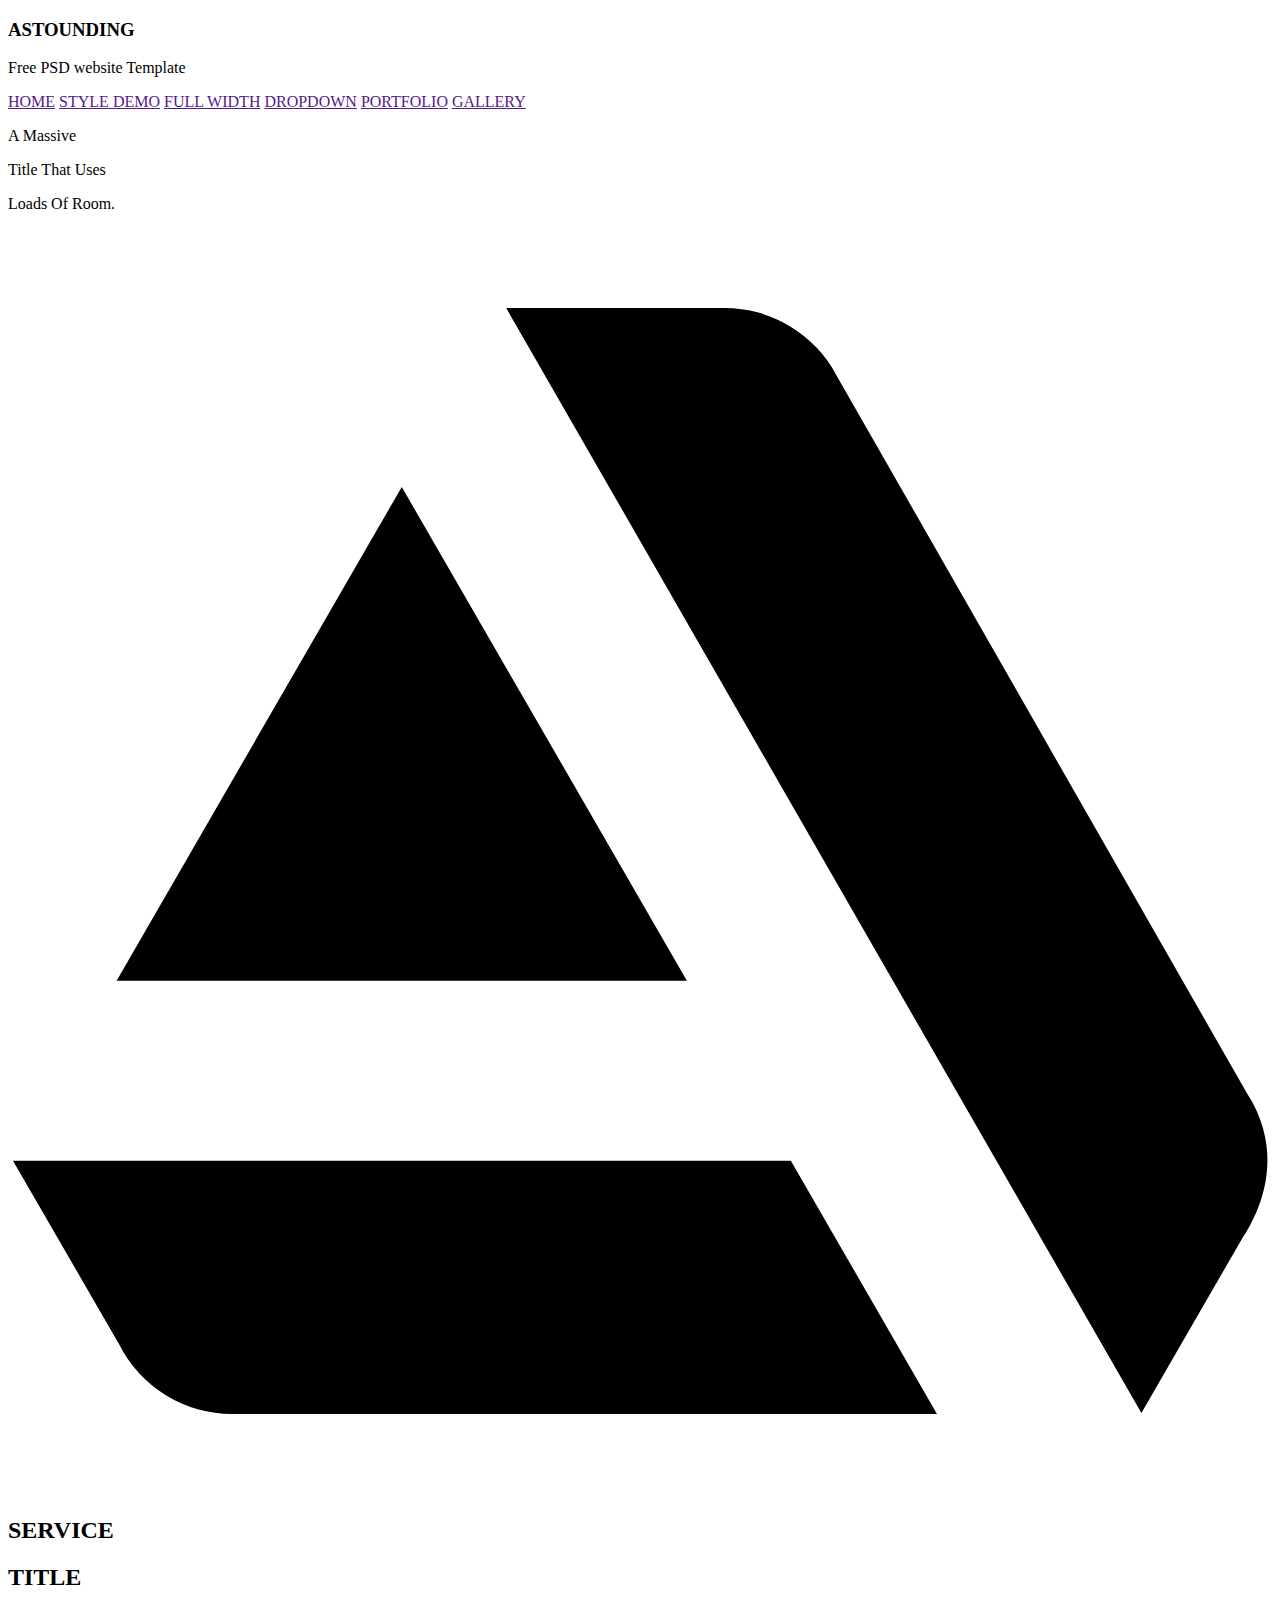
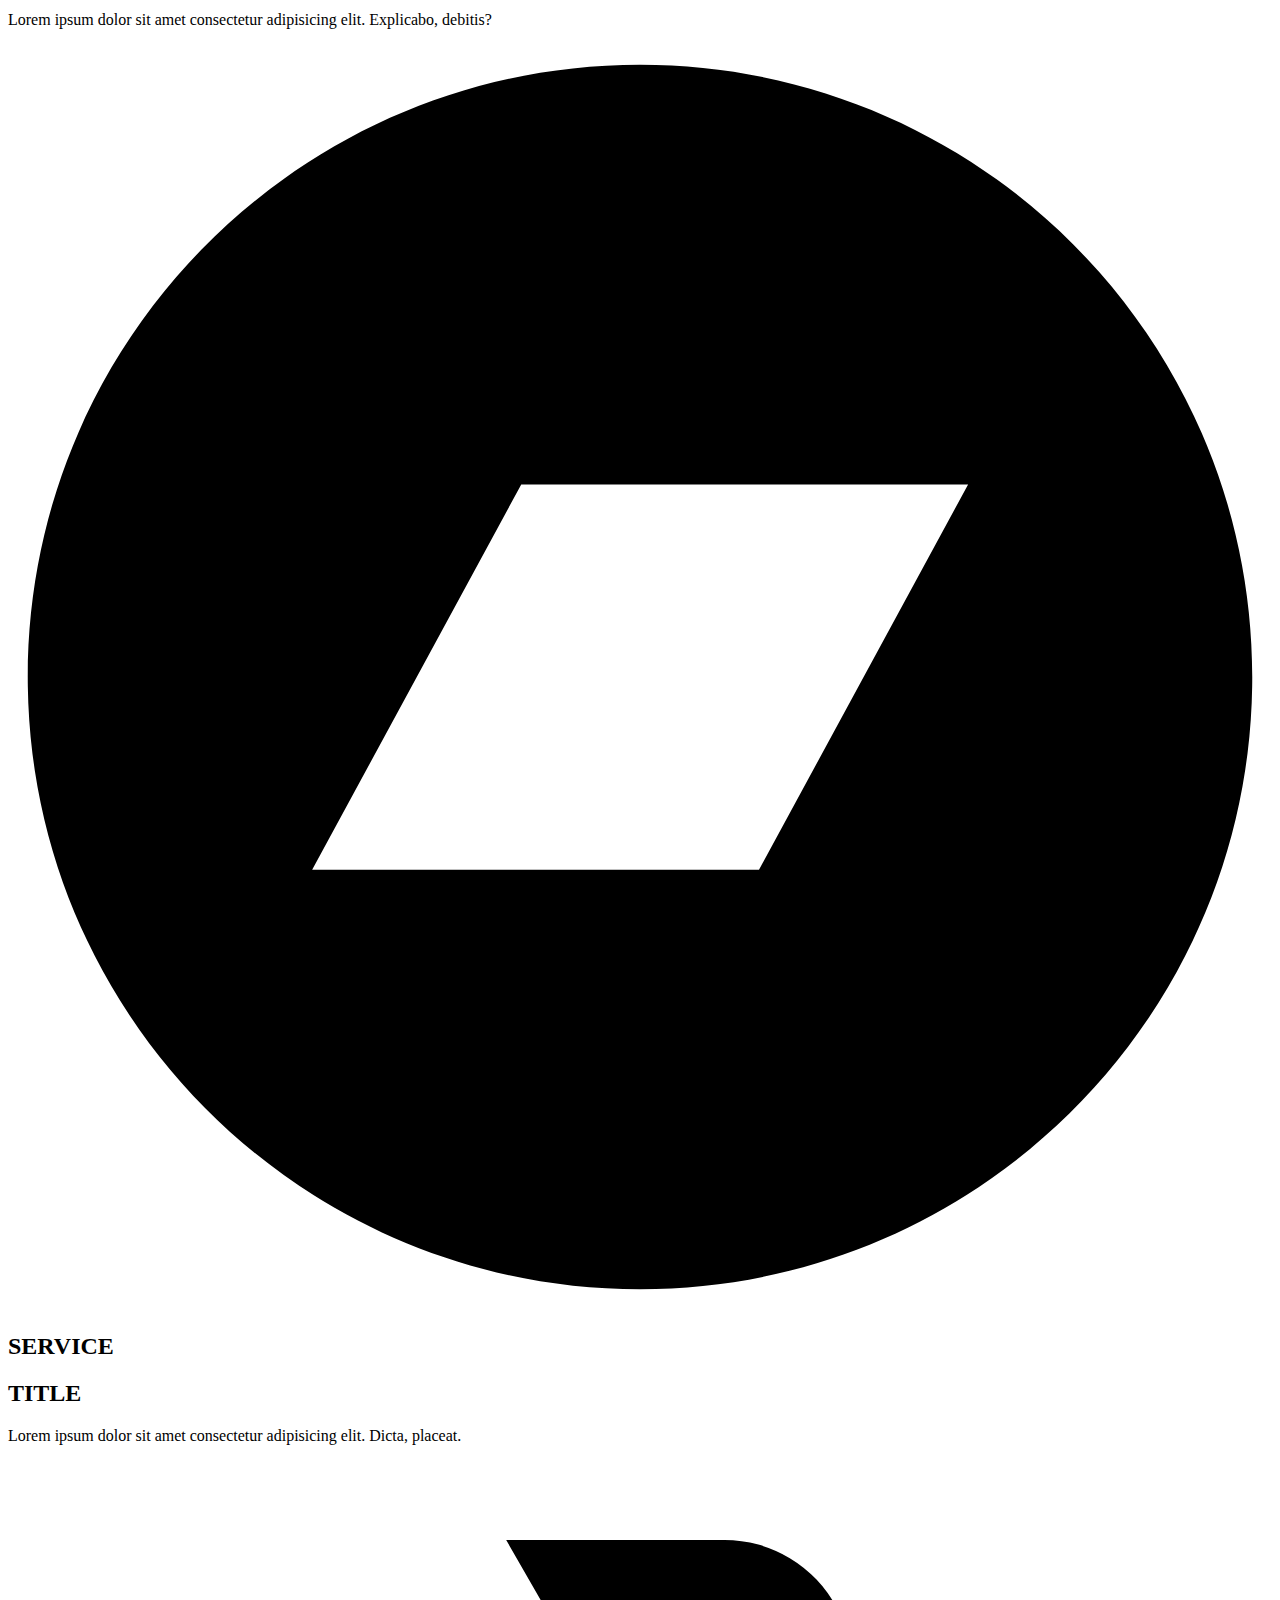
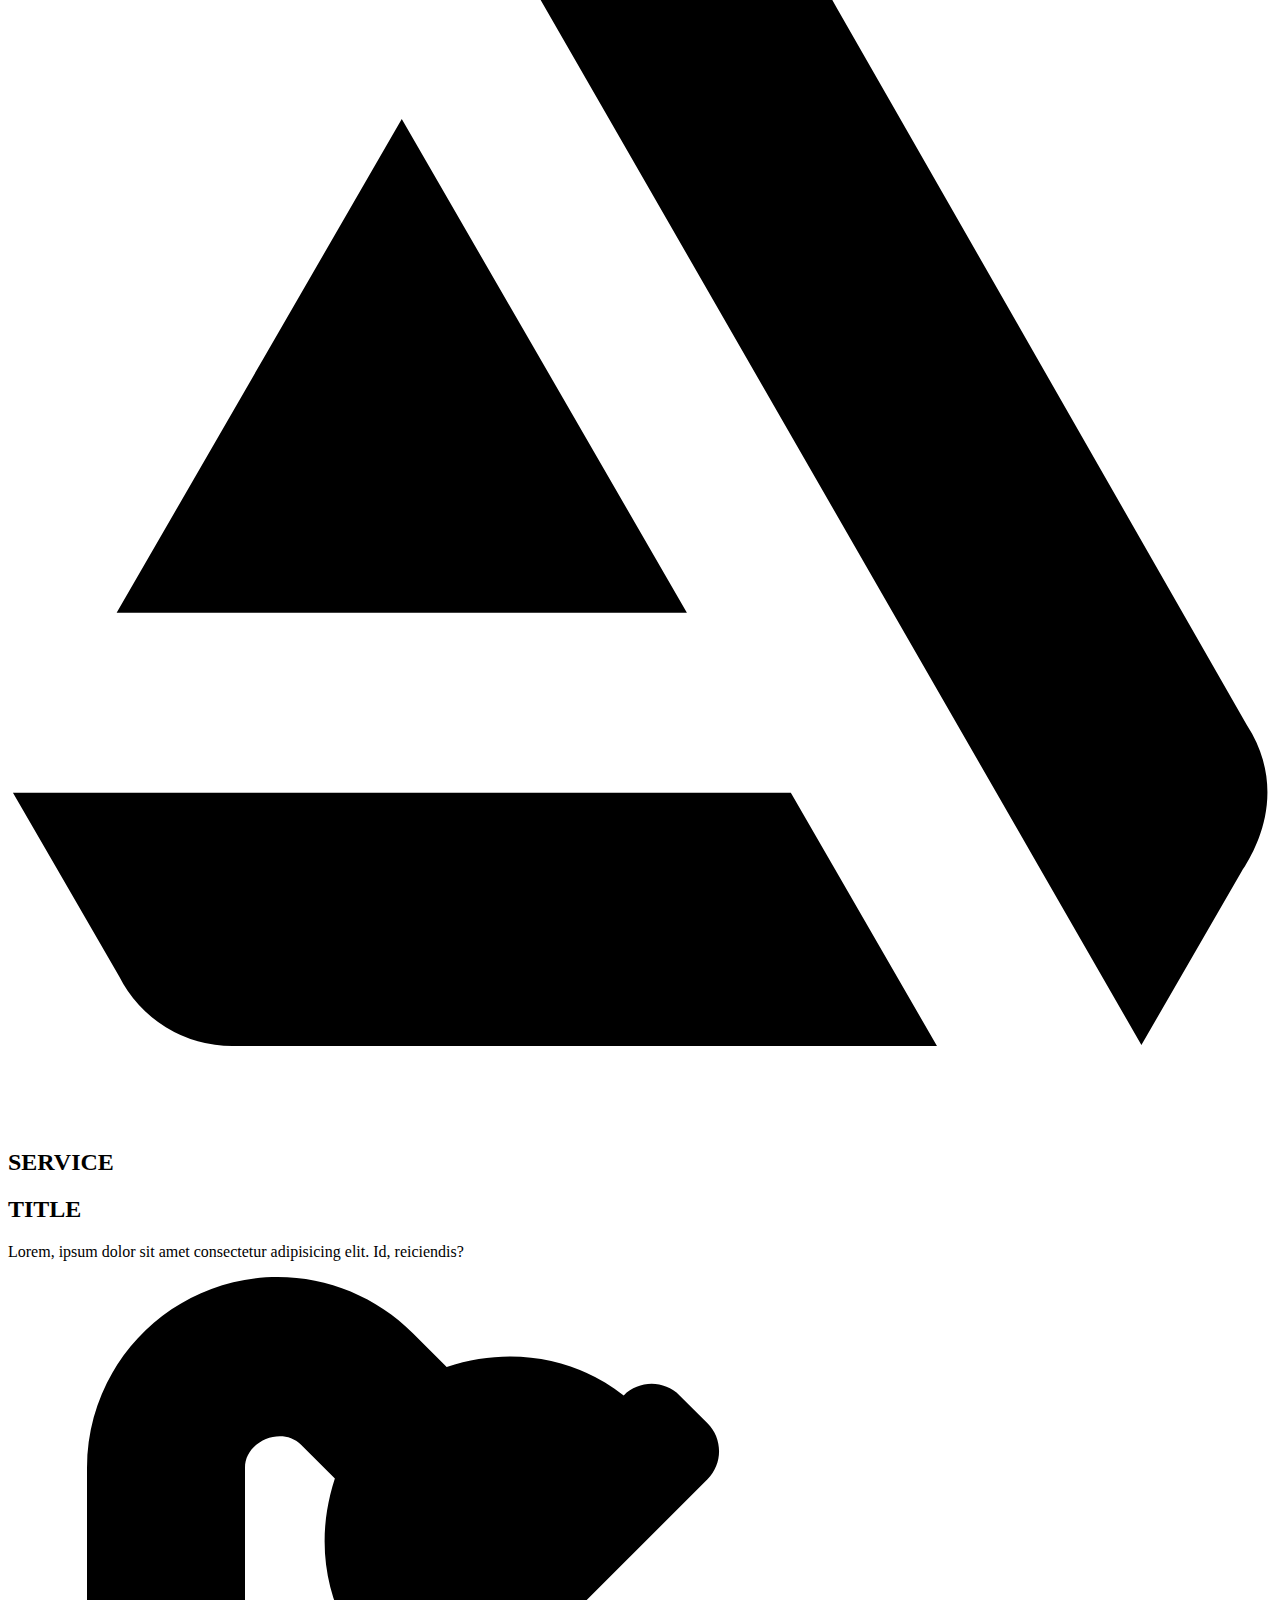
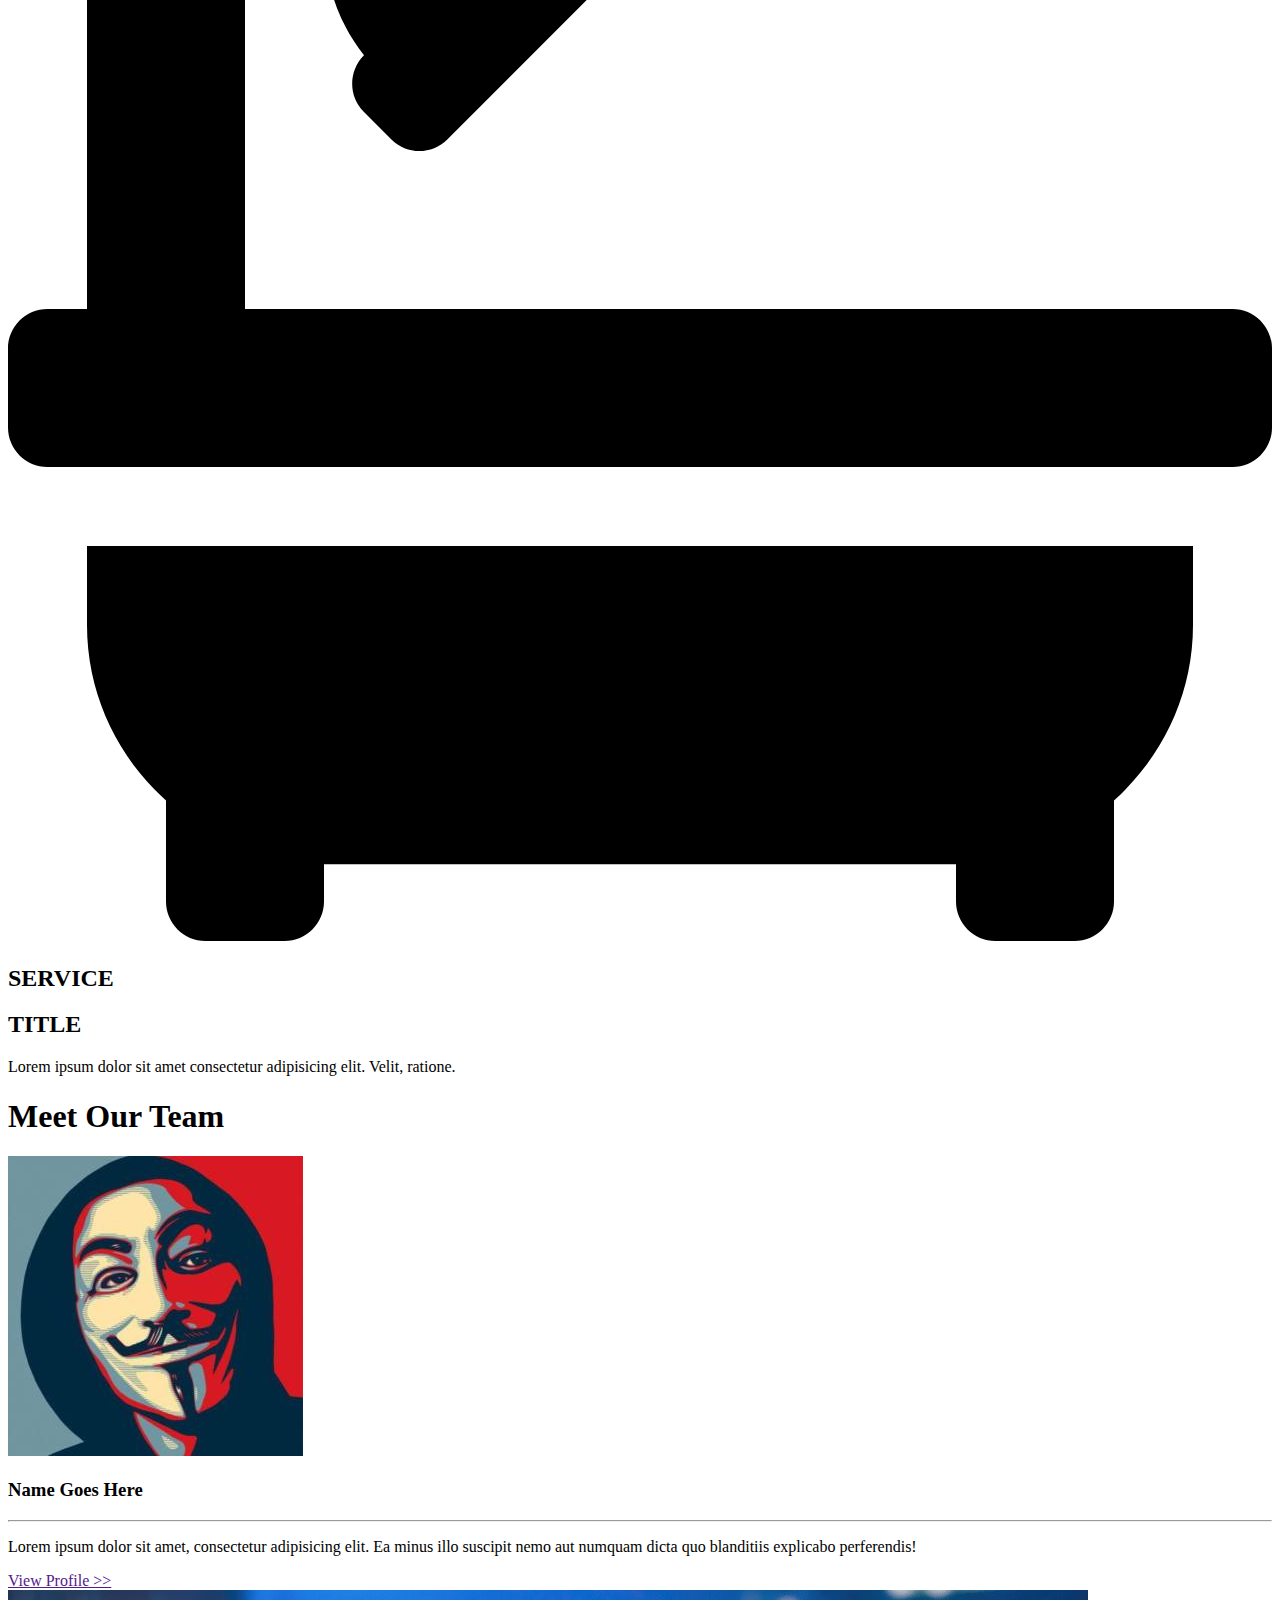
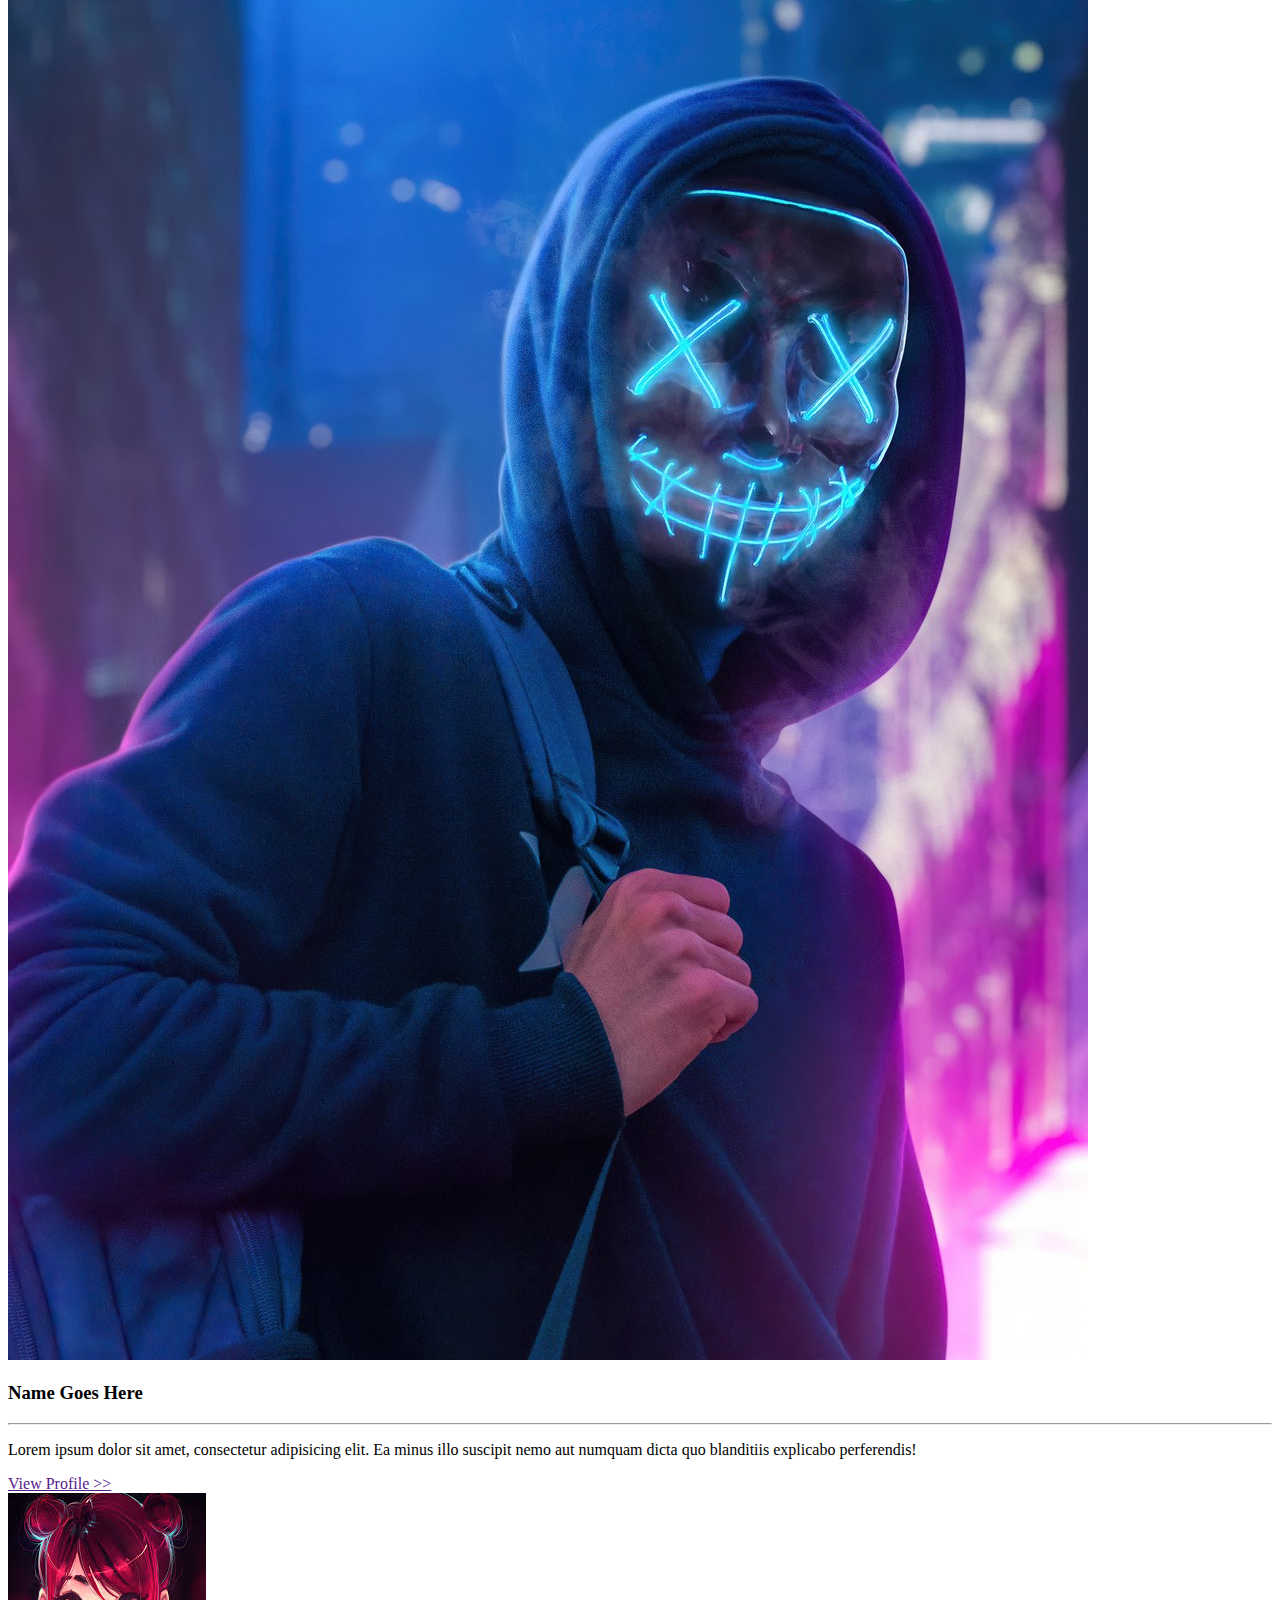
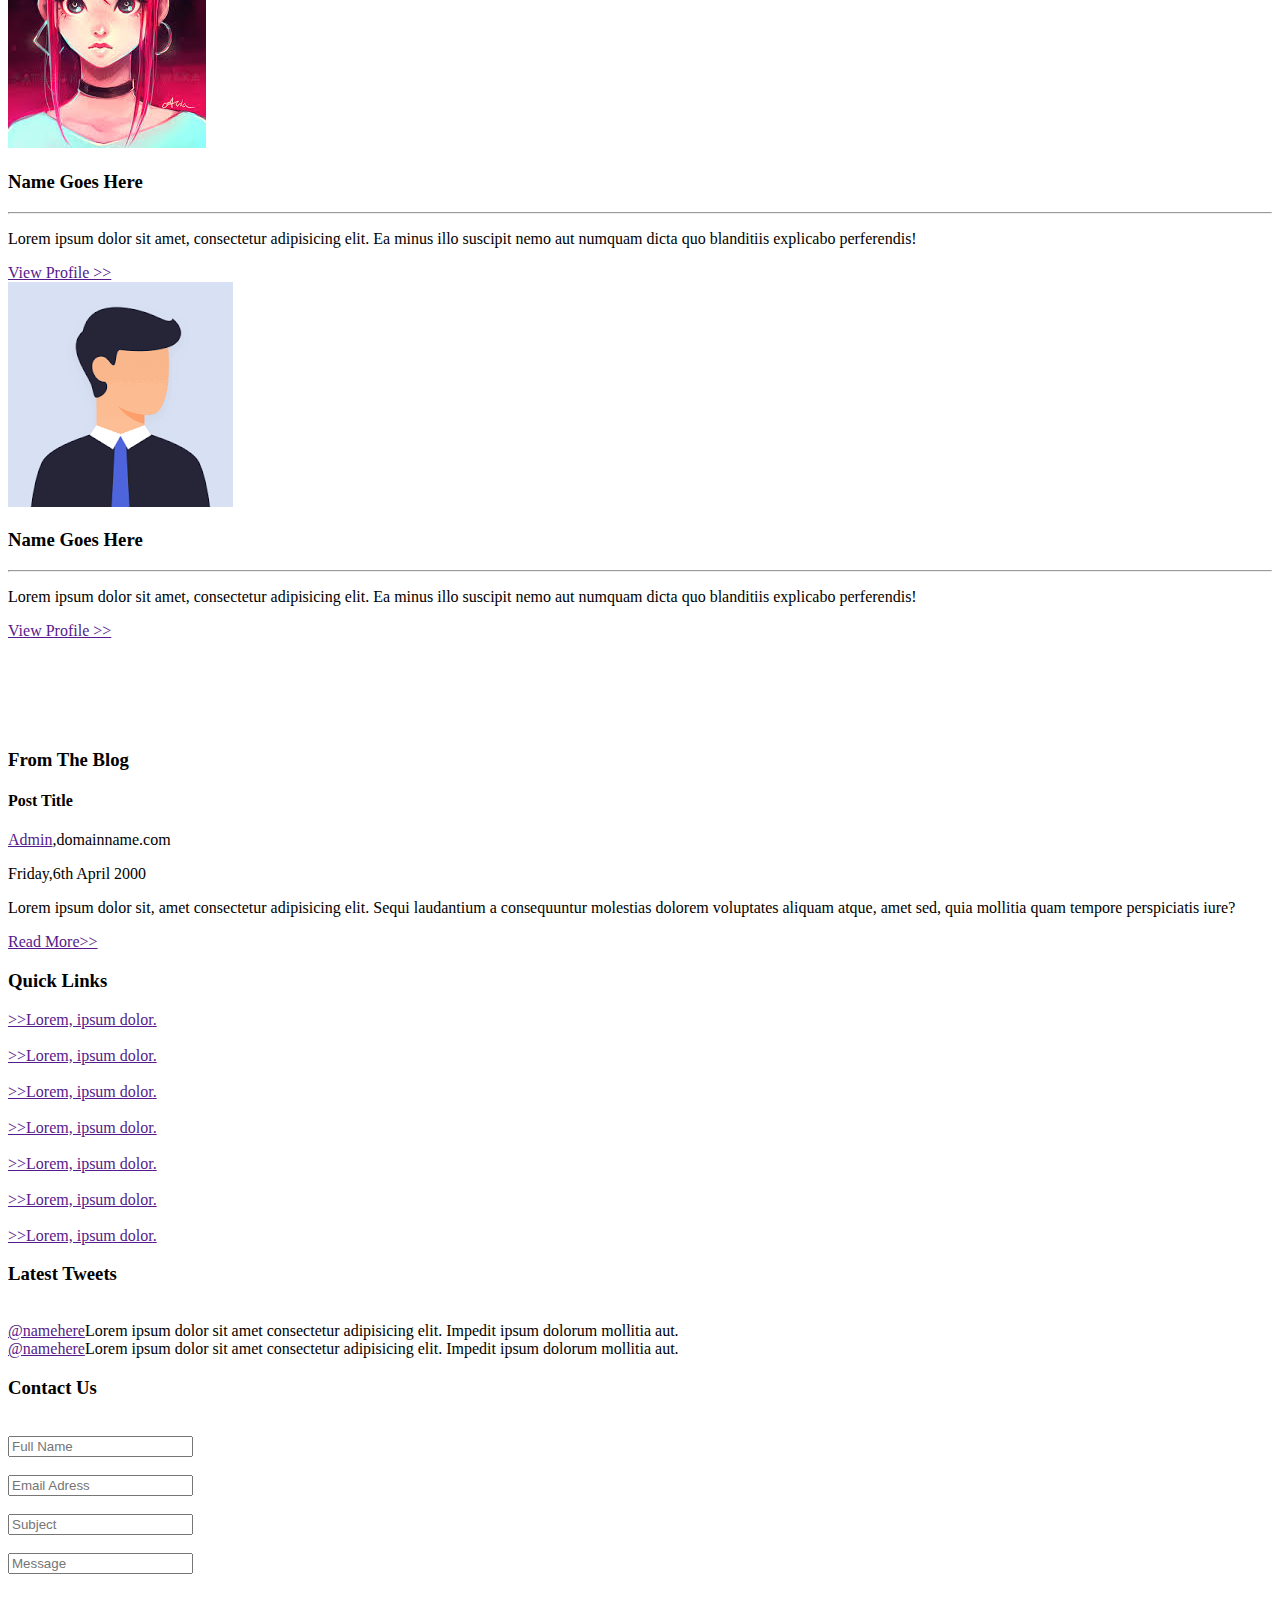
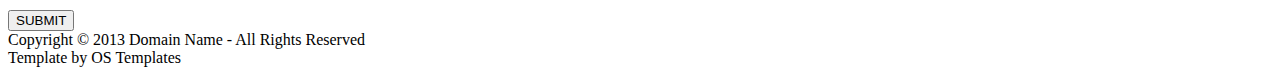
<file: index.html>
<!DOCTYPE html>
<html lang="en">
<head>
    <meta charset="UTF-8">
    <meta http-equiv="X-UA-Compatible" content="IE=edge">
    <meta name="viewport" content="width=device-width, initial-scale=1.0">
    <title>First Page</title>
    <link rel="stylesheet" href="./style.css">
</head>
<body>

    <div class="header">

      <div class="left">
         <h3>ASTOUNDING</h3>
         <p>Free PSD website Template</p>
       </div>

       <div class="menu">
        <a href="">HOME</a>
        <a href="">STYLE DEMO</a>
        <a href="">FULL WIDTH</a>
        <a href="">DROPDOWN</a>
        <a href="">PORTFOLIO</a>
        <a href="">GALLERY</a>
       </div>
    </div>

    <div class="main">
      <div class="text_top">
        <p>A Massive</p> 
        <p>Title That Uses</p> 
        <p>Loads Of Room.</p>
      </div>

      <div class="blocks">
          <div class="first_block">
             <div class="first_block__image">
              <img src="./assets/icons/artstation-brands.svg" alt="">
             </div>

             <div class="first_block__description"> <h2>SERVICE</h2> <h2>TITLE</h2>
               <p>Lorem ipsum dolor sit amet consectetur adipisicing elit. Explicabo, debitis?</p>
             </div>
          </div>

          <div class="second_block">
              <div class="second_block__image">
                <img src="./assets/icons/bandcamp-brands.svg" alt="">
              </div>

              <div class="second_block__description">
                <h2>SERVICE</h2>
                <h2>TITLE</h2>
                <p>Lorem ipsum dolor sit amet consectetur adipisicing elit. Dicta, placeat.</p>
              </div>
          </div>

          <div class="third_block">
              <div class="third_block__image">
                <img src="./assets/icons/artstation-brands.svg" alt="">
                <div class="third_block__descrition">
                  <h2>SERVICE</h2>
                  <h2>TITLE</h2>
                  <p>Lorem, ipsum dolor sit amet consectetur adipisicing elit. Id, reiciendis?</p>
                </div>
              </div>
          </div>

          <div class="fourth_block">
              <div class="fourth_block__image">
                <img src="./assets/icons/bath-solid.svg" alt="">
              </div>
              <div class="fourth_block__description">
                <h2>SERVICE</h2>
                <h2>TITLE</h2>
                <p>Lorem ipsum dolor sit amet consectetur adipisicing elit. Velit, ratione.</p>
              </div>
          </div>
      </div>

      <div class="text_bottom">
        <h1>Meet Our Team</h1>
      </div>

      <div class="picture_wrap">
         <div class="first_picture">
          <div class="first_picture_image">
            <img src="./assets/icons/profiles/profile1.jpg" alt="">
          </div>
          <div class="first_picture__description">
            <h3>Name Goes Here</h3>
            <hr>
            <p>Lorem ipsum dolor sit amet, consectetur adipisicing elit. Ea minus illo suscipit nemo aut numquam dicta quo blanditiis explicabo perferendis!</p>
             <div class="right_link">
               <a href="">View Profile >> </a>
             </div>
          </div>
         </div>

          <div class="second_picture">
            <div class="second_picture__image">
              <img src="./assets//icons/profiles/profile2.jpg" alt="">
            </div>
            <div class="second_picture__description">
              <h3>Name Goes Here</h3>
            <hr>
            <p>Lorem ipsum dolor sit amet, consectetur adipisicing elit. Ea minus illo suscipit nemo aut numquam dicta quo blanditiis explicabo perferendis!</p>
             <div class="right_link">
              <a href="">View Profile >></a>
             </div>
            </div>
          </div>

          <div class="third_picture">
            <div class="third_picture__image">
              <img src="./assets/icons/profiles/profile3.jpeg" alt="">
            </div>
            <div class="second_picture__description">
              <h3>Name Goes Here</h3>
            <hr>
            <p>Lorem ipsum dolor sit amet, consectetur adipisicing elit. Ea minus illo suscipit nemo aut numquam dicta quo blanditiis explicabo perferendis!</p>
               <div class="right_link">
                <a href="">View Profile >></a>
              </div>
            </div>
          </div>

          <div class="fourth_picture">
            <div class="fourth_picture__image">
              <img src="./assets/icons/profiles/images.png" alt="">
            </div>
            <div class="fourth_picture__description">
              <h3>Name Goes Here</h3>
            <hr>
            <p>Lorem ipsum dolor sit amet, consectetur adipisicing elit. Ea minus illo suscipit nemo aut numquam dicta quo blanditiis explicabo perferendis!</p>
              <div class="right_link">
               <a href="">View Profile >></a>
              </div>
            </div>
          </div>
      </div>

    </div>
    <br>
    <br>
    <br>

    <div class="footer">
      <br>
      <br>  
      
      <div class="first_left">
        <h3>From The Blog</h3>
        <h4>Post Title</h4>
        <a href="">Admin</a><a id="silver_link">,domainname.com</a> 
        <p class="data">Friday,6th April 2000</p>
        <p>Lorem ipsum dolor sit, amet consectetur adipisicing elit. Sequi laudantium a consequuntur molestias dolorem voluptates aliquam atque, amet sed, quia mollitia quam tempore perspiciatis iure?</p>
        <a href="">Read More>></a>
      </div>

      <div class="second_left">
        <h3>Quick Links</h3>
        <div class="quick_links"><a href="">>>Lorem, ipsum dolor.</a></div>
        <br>
        <div class="quick_links"><a href="">>>Lorem, ipsum dolor.</a></div>
        <br>
        <div class="quick_links"><a href="">>>Lorem, ipsum dolor.</a></div>
        <br>
        <div class="quick_links"><a href="">>>Lorem, ipsum dolor.</a></div>
        <br>
        <div class="quick_links"><a href="">>>Lorem, ipsum dolor.</a></div>
        <br>
        <div class="quick_links"><a href="">>>Lorem, ipsum dolor.</a></div>
        <br>
        <div class="quick_links"><a href="">>>Lorem, ipsum dolor.</a></div>
      </div>

      <div class="third_left">
        <h3>Latest Tweets</h3>
        <br>
        <a href="">@namehere</a><span>Lorem ipsum dolor sit amet consectetur adipisicing elit. Impedit ipsum dolorum mollitia aut.</span>
        <br>
        <a href="">@namehere</a><span>Lorem ipsum dolor sit amet consectetur adipisicing elit. Impedit ipsum dolorum mollitia aut.</span>
      </div>

      <div class="fourth_left">
        <h3>Contact Us</h3>
        <br>
        <form>
          <label>
            <input type="text" placeholder="Full Name">
            <br>
            <br>
            <input type="email" placeholder="Email Adress">
            <br>
            <br>
            <input type="text" placeholder="Subject">
            <br>
            <br>
            <input id="message" type="text" placeholder="Message">
            <br>
            <br>
            <br>
            <input type="button" name="" id="submit" value="SUBMIT">
          </label>
        </form>


      </div>



    </div>
    
    <div class="footer_down">
      <div class="left_footer__text">
        <span>Copyright © 2013 Domain Name - All Rights Reserved</span>
      </div>

      <div class="right_footer_text">
        <span>Template by OS Templates</span>
      </div>

    </div>

</body>
</html>
</file>
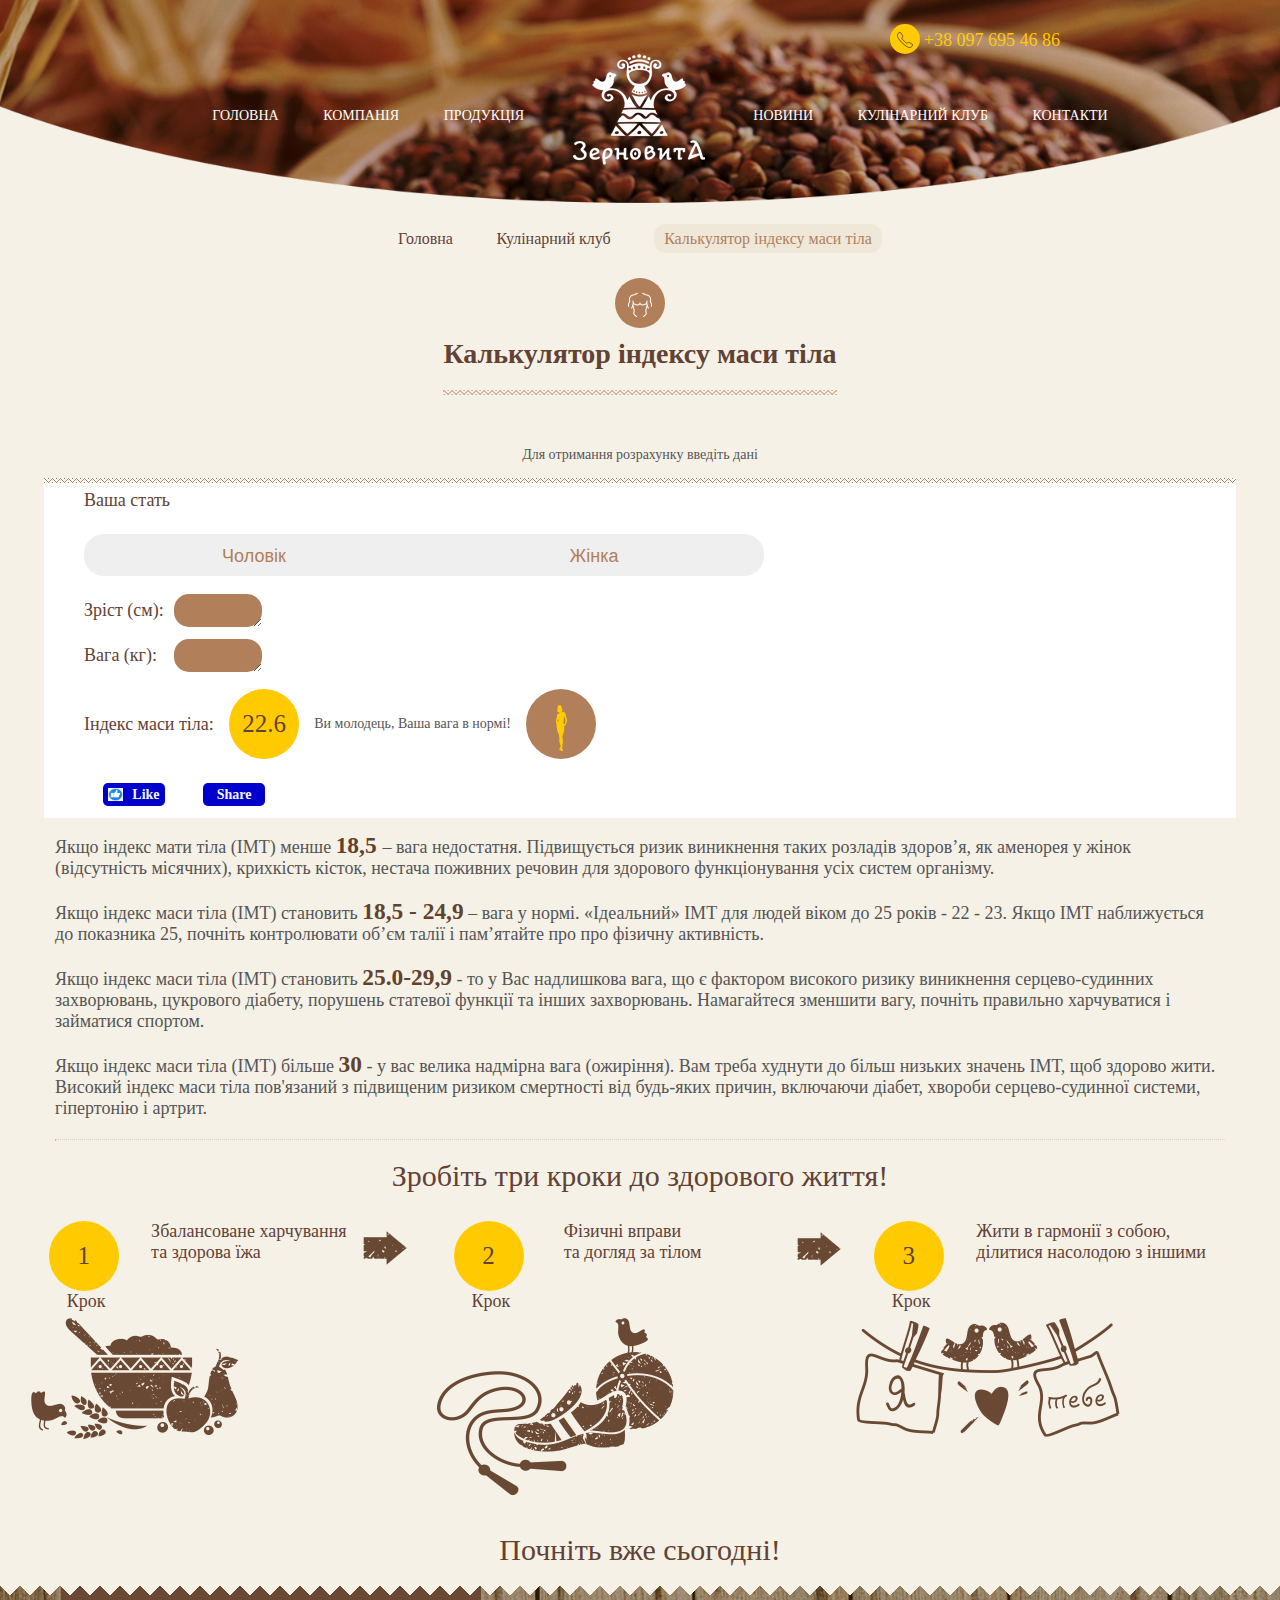
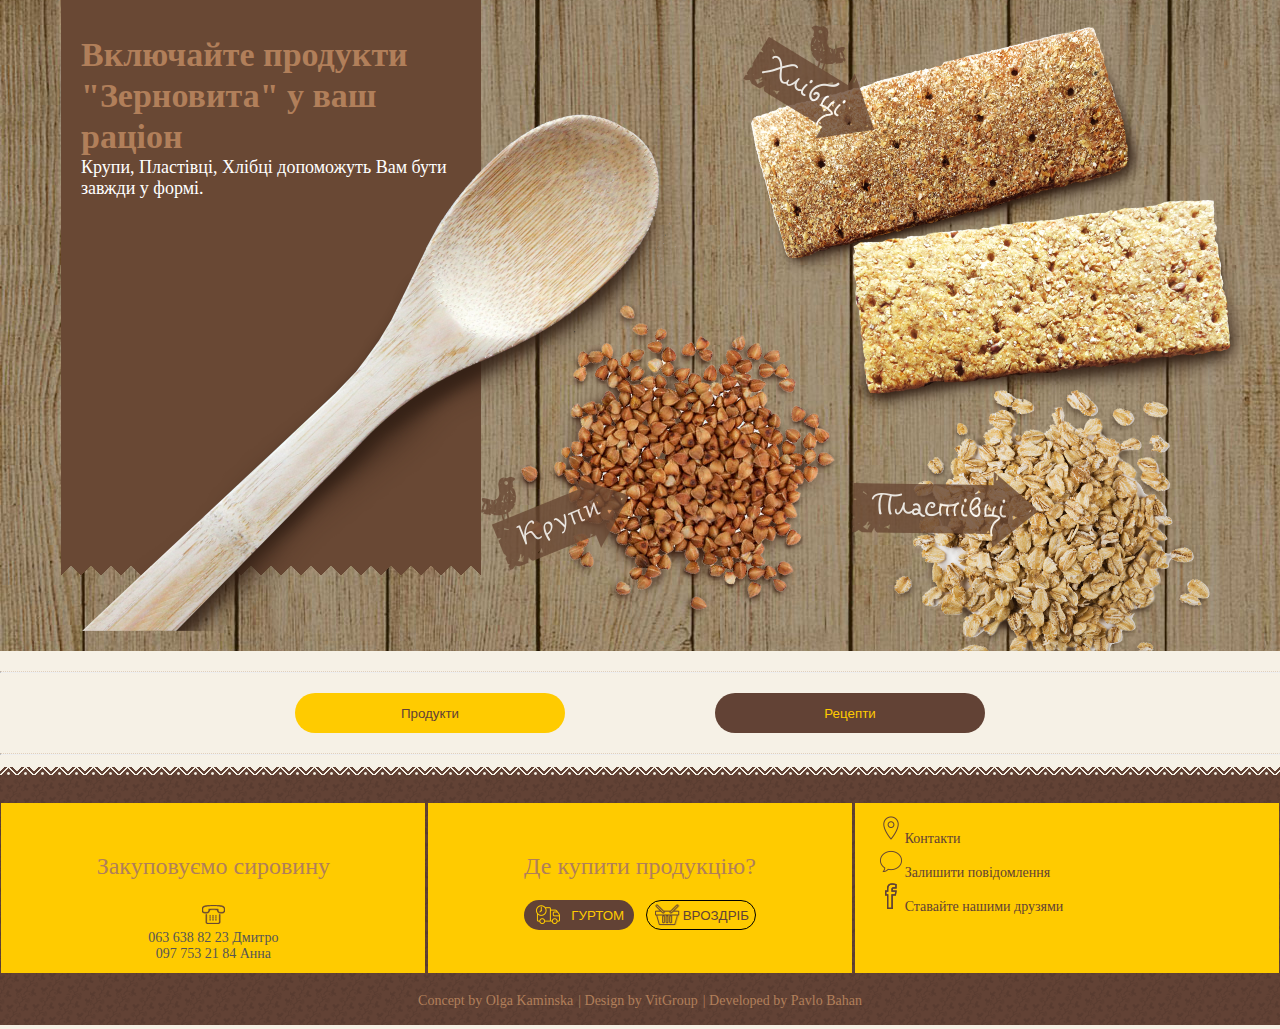
<file: masa tila/index.html>
<!DOCTYPE html>
<html lang="en">
<head>
    <meta charset="UTF-8">
    <meta http-equiv="X-UA-Compatible" content="IE=edge">
    <meta name="viewport" content="width=device-width, initial-scale=1.0">
    <title>калькулятор індексу</title>
    <link rel="stylesheet" href="./style.css">
</head>
<body>
    <header>
        <div class="background_image">
            <div class="page_header_border"></div>
            <div class="phone_number_icon"></div>
            <span class="phone_number">+38 097 695 46 86</span>
            <nav class="menu_wrap">
                <ul>
                    <li><a class="hover_style" href="" #="">Головна</a></li>
                    <li><a class="hover_style" href="" #="">Компанія</a></li>
                    <li><a class="hover_style" href="" #="">Продукція</a></li>
                    <li><a class="menu_image" href="" #=""><img src="./assets/zernovyta-logo.png" alt=""></a></li>
                    <li><a class="hover_style" href="" #="">Новини</a></li>
                    <li><a class="hover_style" href="" #="">Кулінарний клуб</a></li>
                    <li><a class="hover_style" href="" #="">Контакти</a></li>
                </ul>
            </nav>
        </div>
        
        <div class="container">
            <div class="header_links">
                <a class="header_links_style header_links_style_brown" href="">Головна</a>
                <a class="header_links_style header_links_style_brown" href="">Кулінарний клуб</a>
                <a class="header_links_style light_brown" href="">Калькулятор індексу маси тіла</a>
            </div>
    </header>
            
        <main>


                    <div class="center_title">
                        <div class="center_picture"></div>

                        <div class="center_title_text">
                            <h1 class="text_title">
                                Калькулятор індексу маси тіла
                            </h1>
                            <p class="text_description">
                                Для отримання розрахунку введіть дані
                            </p>
                        </div>
                        
                    </div>  
                
                <div class="calculator_form">

                    <label class="information_text_style">Ваша стать</label>

                    <div class="button_wrap">
                        <button class="male button_style">Чоловік</button>
                        <button class="female button_style">Жінка</button>
                    </div>
                    
                    <div>
                        <label class="information_text_style">
                            Зріст (см): 
                            <textarea class="number_style" name="height" id="" cols="3" rows="1" ></textarea>
                        </label>
                    </div>

                    <label class="information_text_style">
                        Вага (кг):
                        <textarea class="number_style weight_margin" name="w  eight" id="" cols="3" rows="1" ></textarea>
                    </label>
                    
                    <div class="text_bottom_content">
                        <span class="index_weight">
                            Індекс маси тіла:
                        </span>
                        
                        <div class="circle">
                            22.6
                        </div>

                        <span class="your_form">
                            Ви молодець, Ваша вага в нормі!
                        </span>
                        
                        <span class="ico_figure" ></span>
                    </div>    
                    
                    <div class="main_links_content">
                        <a class="facebook main_link_style" href=""><div class="facebook_logo"><img src="./assets/like-icon.png" alt=""></div><div>Like</div></a>
                        <a class="Share main_link_style" href="">Share</a>
                    </div>

                </div>

                    <br>

                <div class="main_description">
                    
                    <p>
                        Якщо індекс мати тіла (ІМТ) менше 
                        <span class="large_text">
                            18,5
                        </span>
                        – вага недостатня. Підвищується ризик виникнення таких розладів здоров’я, як аменорея у жінок (відсутність місячних), крихкість кісток, нестача поживних речовин для здорового функціонування усіх систем організму.
                    </p>

                    <br>

                    <p>
                        Якщо індекс маси тіла (ІМТ) становить <span class="large_text">18,5 - 24,9</span> – вага у нормі. «Ідеальний» ІМТ для людей віком до 25 років -  22 - 23. Якщо ІМТ наближується до показника  25, почніть контролювати об’єм талії і пам’ятайте про про фізичну активність.
                    </p>

                    <br>

                    <p>
                        Якщо індекс маси тіла (ІМТ) становить <span class="large_text">25.0-29,9</span> - то у Вас надлишкова вага, що є фактором високого ризику виникнення серцево-судинних захворювань, цукрового діабету, порушень статевої функції та інших захворювань. Намагайтеся зменшити вагу, почніть правильно харчуватися і займатися спортом.
                    </p>

                    <br>

                    <p>
                        Якщо індекс маси тіла (ІМТ)  більше <span class="large_text">30</span> - у вас  велика надмірна вага (ожиріння). Вам треба худнути до більш низьких значень ІМТ, щоб здорово жити. Високий індекс маси тіла пов'язаний з підвищеним ризиком смертності від будь-яких причин, включаючи діабет, хвороби серцево-судинної системи, гіпертонію і артрит.
                    </p>

                    <hr>

                </div>
                
                <h1 class="text_title_section">Зробіть три кроки до здорового життя!</h1>
                
                <section class="wrap_steps">
                        <div class="first_step">
                            <div class="circle">1</div>
                                <span class="step_word">Крок</span>
                            </div>
                            <div>
                                <p class="information_text_style">Збалансоване харчування<br>
                                та здорова їжа</p>
                                <img class="img_picture_step" src="./assets/step-1.png" alt="">
                                <img class="right_arrow" src="./assets/arrow-right.png" alt="">
                            </div>
                        </div>

                        <div class="second_step">
                            <div class="circle">2</div>
                                <span class="step_word">Крок</span>
                            </div>
                            <div>
                                <p class="information_text_style">Фізичні вправи<br>
                                та догляд за тілом</p>
                                <img class="img_picture_step" src="./assets/step-2.png" alt="">
                                <img class="right_arrow2" src="./assets/arrow-right.png" alt="">
                            </div>
                        </div>

                        <div class="third_step">
                            <div class="circle">3</div>
                                <span class="step_word ">Крок</span>
                            </div>
                            <div>
                                <p class="information_text_style">Жити в гармонії з собою,<br>
                                ділитися насолодою з іншими</p>
                                <img class="img_picture_step" src="./assets/step-3.png" alt="">
                            </div>
                        </div>
                </section>

                <h1 class="text_title_section">Почніть вже сьогодні!</h1>

                <div class="ration">
                    <div class="border"></div>

                    <div class="container">
                        <div class="ribbon">
                            <h2 class="ribbon_h2">Включайте продукти "Зерновита" у ваш раціон</h2>
                            <p class="ribbon_p">Крупи, Пластівці, Хлібці допоможуть Вам бути завжди у формі.</p>

                            <div class="spoon">
                                <img src="./assets/spoon.png" alt="">
                            </div>
                        </div>
                    </div>
                    
                    <div class="bread">
                        <img class="img_bread" src="./assets/product-bread.png" alt="">
                        <div class="bread_sticker">
                            <a href=""> <img class="img_title_bread" src="./assets/title-bread.png" alt=""></a>
                        </div>
                    </div>

                    <div class="buckwheat">
                        <img class="img_buckwheat" src="./assets/product-buckwheat.png" alt="">
                        <div class="buckwheat_sticker">
                            <a href=""><img class="img_title_buckwheat" src="./assets/title-buckwheat.png" alt=""></a>
                        </div>
                    </div>
                    
                    <div class="flakes">
                        <img class="img_flakes" src="./assets/product-flakes.png" alt="">
                        <div class="flakes_sticker">
                            <a href=""> <img class="img_title_flakes" src="./assets/title-flakes.png" alt=""> </a>
                        </div>
                    </div>
                </div>
                
                <hr>

                <div class="button_wrap_down">
                   <a href=""> <button class="product">Продукти</button></a>
                    <a href=""><button class="recept">Рецепти</button></a>
                </div>

                <hr>

         </main>
                
         <footer class="footer">
            <div class="footer_border"></div>
            <div class="column_wrap">
                <div class="footer_first_column yellow_column">
                    <h3 class="text_style ">Закуповуємо сировину</h3>
                    <div class="ico_phone"></div>
                    <p class="text_center">063 638 82 23 Дмитро</p>
                    <p class="text_center">097 753 21 84 Анна</p>
                </div>

                <div class="footer_second_column yellow_column">
                    <h3 class="text_style ">Де купити продукцію?</h3>
                    <div class="button_wrap">   
                        <a href=""><button class="recept footer_button "> <div class="ico_car"></div><span>ГУРТОМ</span></button></a>
                        <a href=""><button class="product footer_button border_button"><div class="ico_basket"></div><span>ВРОЗДРІБ</span></button></a>
                    </div>
                </div>

                <div class="footer_third_column yellow_column">
                    <p>
                        <a href=""><span class="ico_map"></span>Контакти</a>
                    </p>
                    
                    <p>
                        <a href=""><span class="ico_message"></span>Залишити повідомлення</a>
                    </p>

                    <p>
                        <a href=""><span class="ico_friends"></span>Ставайте нашими друзями</a>
                    </p>
                </div>
    
            </div>
            
            <p class="footer_links_wrap text_center">
                <a class="text_element" href="">Concept by Olga Kaminska</a>
                <a class="text_element" href="">Design by VitGroup</a>
                <a href="">Developed by Pavlo Bahan</a>
            </p>

         </footer>
                

        
            
    
</body>
</html>
</file>
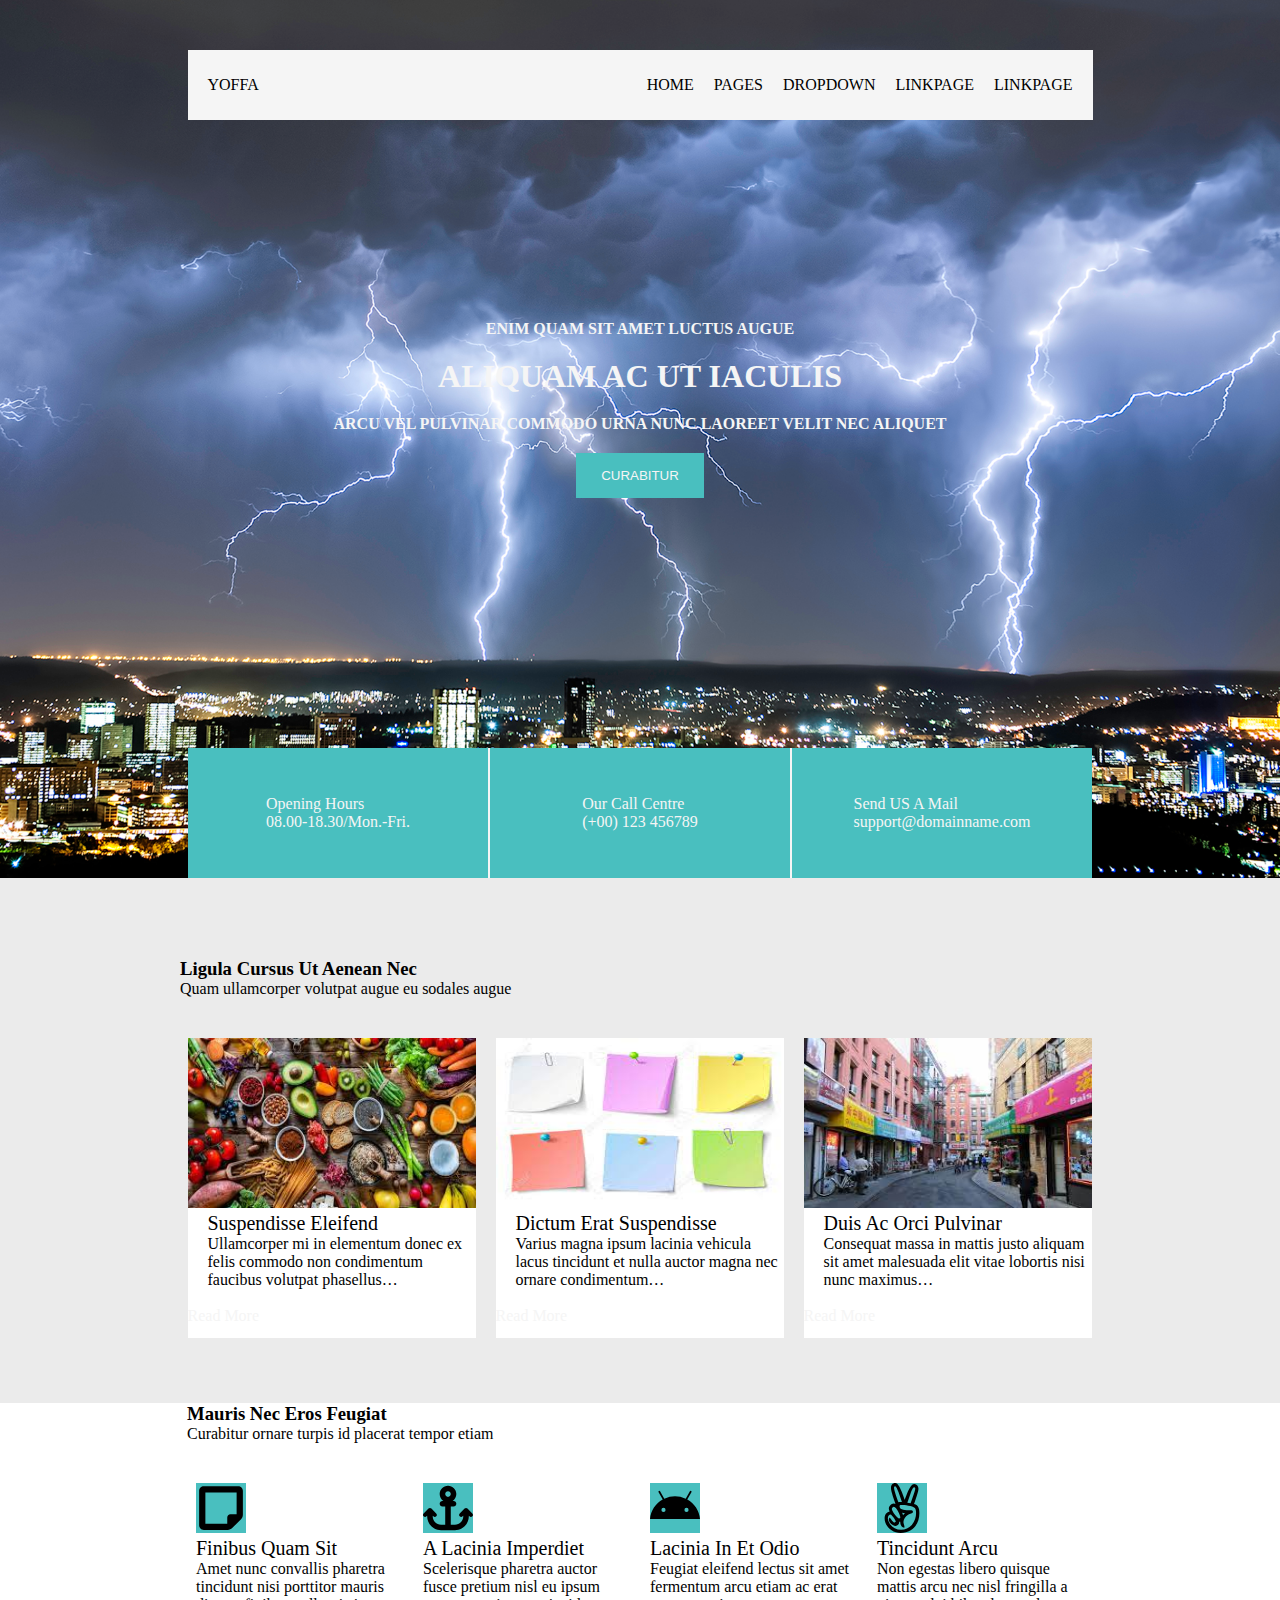
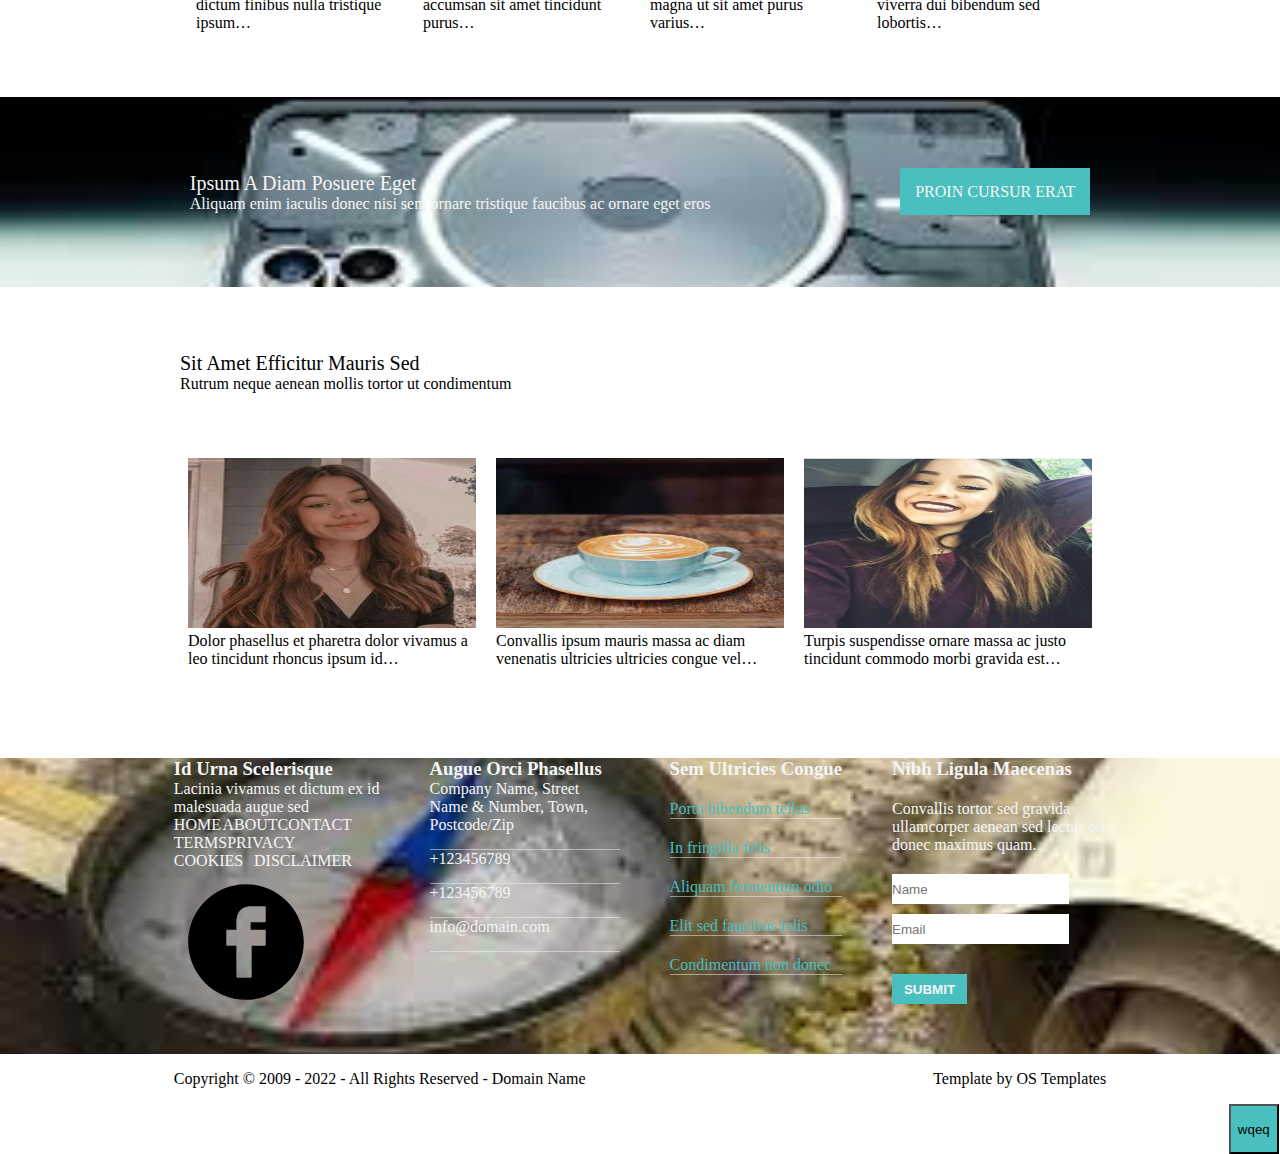
<file: Yoffa/index.html>
<!DOCTYPE html>
<html lang="en">
<head>
    <meta charset="UTF-8">
    <meta http-equiv="X-UA-Compatible" content="IE=edge">
    <meta name="viewport" content="width=device-width, initial-scale=1.0">
    <title>Yoffa</title>
    <link rel="stylesheet" href="./style.css">
</head>
<body>

    <header>
        <div class="header__picture">
            
            <div class="menu__header_top">
                
                <div class="header_link_right links_header__style"><a href="">YOFFA</a></div>
                <div class="links__header">
                    <nav class="nav">
                        <div class="menu__header links_header__style"><a href="">HOME</a></div>
                        <div class="menu__header links_header__style"><a href="">PAGES</a></div>
                        <div class="menu__header links_header__style"><a href="">DROPDOWN</a></div>
                        <div class="menu__header links_header__style"><a href="">LINKPAGE</a></div>
                        <div class="menu__header links_header__style"><a href="">LINKPAGE</a></div>
                    </nav>
                </div>
            </div>

            <div class="header_main">
                <div class="header_text">
                    <div class="margin_header_text"><h4>ENIM QUAM SIT AMET LUCTUS AUGUE</h4></div>
                    <div class="margin_header_text"><h1>ALIQUAM AC UT IACULIS</h1></div>
                    <div class="margin_header_text"><h4>ARCU VEL PULVINAR COMMODO URNA NUNC LAOREET VELIT NEC ALIQUET</h4></div>
                </div>
            </div>

            <button class="header_button">CURABITUR</button>
            <div class="header_bottom">
                <div class="information_blocks">
                    <div class="block_time information_blocks_style">
                        <div class="block_time_picture">
                            <img src="./assets/clock-regular.svg" alt="">
                        </div>
                        <div class="block_time_subscription">
                            <p>Opening Hours</p>
                            <p>08.00-18.30/Mon.-Fri.</p>
                        </div>
                    </div>

                        <div class="block_phone information_blocks_style">
                            <div class="block_phone_picture">
                                <img src="./assets/phone-solid.svg" alt="">
                            </div>
                            <div class="block_phone_subscription">
                                <p>Our Call Centre</p>
                                <p>(+00) 123 456789</p>
                            </div>
                        </div>
                            <div class="block_message information_blocks_style">
                                <div class="block_message_picture">
                                    <img src="./assets/envelope-regular.svg" alt="">
                                </div>
                                <div class="block_message_subscription">
                                    <p>Send US A Mail</p>
                                    <p>support@domainname.com</p>
                                </div>
                            </div>
                </div>
            </div>

            

        </div>
        </header>

        <main>
            <div class="silver_block">
              <div class="silver_block_header">  
                <h3>Ligula Cursus Ut Aenean Nec</h3>
                <p>Quam ullamcorper volutpat augue eu sodales augue</p>
              </div>

              <div class="main_information_blocks_top">

                <div class="main_block_food main_block_style">
                    <div class="main_block_food_picture silver_block_picture_style">
                        <img src="../Yoffa/assets/food.jpeg" alt="">
                    </div>

                    <div class="main_block_food_description link_style">
                        <p class="block_title">Suspendisse Eleifend</p>
                        <p>Ullamcorper mi in elementum donec ex felis commodo non condimentum faucibus volutpat phasellus…</p>
                        <br>
                        <a href="">Read More</a>
                    </div>
                </div>

                <div class="main_block_sticks main_block_style">
                    <div class="main_block_sticks_picture silver_block_picture_style">
                        <img src="../Yoffa/assets/sticks.jpeg" alt="">
                    </div>

                    <div class="main_block_sticks_description link_style">
                        <p class="block_title">Dictum Erat Suspendisse</p>
                        <p>Varius magna ipsum lacinia vehicula lacus tincidunt et nulla auctor magna nec ornare condimentum…</p>
                        <br>
                        <a href="">Read More</a>
                    </div>
                </div>

                <div class="main_block_street main_block_style">
                    <div class="main_block_street_picture silver_block_picture_style">
                        <img src="../Yoffa/assets/street.jpeg" alt="">
                    </div>

                    <div class="main_block_street_description link_style">
                        <p class="block_title">Duis Ac Orci Pulvinar</p>
                        <p>Consequat massa in mattis justo aliquam sit amet malesuada elit vitae lobortis nisi nunc maximus…</p>
                        <br>
                        <a href="">Read More</a>
                    </div>
                </div>

              </div>

            </div>

            <div class="white_blocks">
                <div class="white_block_header">  
                    <h3>Mauris Nec Eros Feugiat</h3>
                    <p>Curabitur ornare turpis id placerat tempor etiam</p>
                </div>

                <div class="main_white_blocks_bottom">
                    <div class="main_white_block_1 blocks_bottom_style">
                        <div class="main_white_block_image">
                            <img src="./assets/note-sticky-solid.svg" alt="">
                        </div>
    
                        <div class="main_white_block_1_description">
                            <p class="block_title">Finibus Quam Sit</p>
                            <p>Amet nunc convallis pharetra tincidunt nisi porttitor mauris dictum finibus nulla tristique ipsum…</p>
                        </div>
                    </div>

                    <div class="main_white_block_2 blocks_bottom_style">
                        <div class="main_white_block_image">
                            <img src="./assets/anchor-solid.svg" alt="">
                        </div>
    
                        <div class="main_white_block_2_description">
                            <p class="block_title">A Lacinia Imperdiet</p>
                            <p>Scelerisque pharetra auctor fusce pretium nisl eu ipsum accumsan sit amet tincidunt purus…</p>
                        </div>
                    </div>

                    <div class="main_white_block_3 blocks_bottom_style">
                        <div class="main_white_block_image">
                            <img src="./assets/android-brands.svg" alt="">
                        </div>
    
                        <div class="main_white_block_3_description">
                            <p class="block_title">Lacinia In Et Odio</p>
                            <p>Feugiat eleifend lectus sit amet fermentum arcu etiam ac erat magna ut sit amet purus varius…</p>
                        </div>
                    </div>

                    <div class="main_white_block_4 blocks_bottom_style">
                        <div class="main_white_block_image">
                            <img src="./assets/angellist-brands.svg" alt="">
                        </div>
    
                        <div class="main_white_block_4_description">
                            <p class="block_title">Tincidunt Arcu</p>
                            <p>Non egestas libero quisque mattis arcu nec nisl fringilla a viverra dui bibendum sed lobortis…</p>
                        </div>
                    </div>
                </div>
            </div>

            <div class="phone_background_bottom">
                <div class="phone_background_description">
                   <div>
                        <p class="block_title">Ipsum A Diam Posuere Eget</p>
                        <p>Aliquam enim iaculis donec nisi sem ornare tristique faucibus ac ornare eget eros</p>
                   </div>
                        <div>
                            <a class="header_button phone_button" href="">PROIN CURSUR ERAT</a>
                        </div>
                </div>
            </div>

            <div class="header_style_bottom_main" >
                <p class="block_title">Sit Amet Efficitur Mauris Sed</p>
                <p>Rutrum neque aenean mollis tortor ut condimentum</p>
           </div>
                <div class="main_picture_bottom_block">

                <div class="main_block_food main_block_style">
                    <div class="main_block_food_picture silver_block_picture_style">
                        <img src="../Yoffa/assets/girls1.jpg" alt="">
                    </div>

                    <div class="main_block_food_description link_style">
                        <p>Dolor phasellus et pharetra dolor vivamus a leo tincidunt rhoncus ipsum id…</p>
                    </div>
                  </div>  
                
                    <div class="main_block_food main_block_style">
                        <div class="main_block_food_picture silver_block_picture_style">
                        <img src="../Yoffa/assets/coffee.jpeg" alt="">
                    </div>

                    <div class="main_block_food_description link_style">
                        <p>Convallis ipsum mauris massa ac diam venenatis ultricies ultricies congue vel…</p>
                    </div>
                  </div>

                    <div class="main_block_food main_block_style">
                        <div class="main_block_food_picture silver_block_picture_style">
                        <img src="../Yoffa/assets/girls2.jpg" alt="">
                    </div>

                    <div class="main_block_food_description link_style">
                        <p>Turpis suspendisse ornare massa ac justo tincidunt commodo morbi gravida est…</p>
                    </div>
                </div>
            </div>
        </main>

        <footer>
            <div class="footer_background">
                <div class="first_column style_column">
                    <h3>Id Urna Scelerisque</h3>
                    <p>Lacinia vivamus et dictum ex id</p>
                    <p>malesuada augue sed</p>
                    
                    <div class="wrap_links">
                        <div class="links_top">
                            <div class="links_bottom style"><a href="">HOME</a></div>
                            <div class="links_bottom style"><a href="">ABOUT</a></div>
                            <div class="links_bottom style"><a href="">CONTACT</a></div>
                        </div>
                        <div class="links_center">
                            <div class="links_bottom_style"><a href="">TERMS</a></div>
                            <div class="links_bottom_style"><a href="">PRIVACY</a></div>
                        </div>
                        <div class="links_bottom">
                            <div class="links_bottom_style"><a href="">COOKIES</a></div>
                            <div class="links_bottom_style"><a href="">DISCLAIMER</a></div>
                        </div>

                            <div class="links_square">
                                <div class="facebook">
                                    
                                    <a href=""><img src="./assets/Facebook.svg" alt=""></a>
                                </div>
                            </div>
                    </div>
                </div>
                    <div class="second_column footer_links">
                        <h3>Augue Orci Phasellus</h3>
                        <p class="text"> Company Name, Street
                            Name & Number, Town,
                            Postcode/Zip</p>
                        <p>+123456789</p>
                        <p>+123456789</p>
                        <p>info@domain.com</p>
                    </div>
                     <div class="third_column footer_links">
                        <h3 class="footer_links">Sem Ultricies Congue</h3>
                        <div class="third_links footer_links"><a href="">Porta bibendum tellus</a></div>
                        <div class="third_links footer_links"><a href="">In fringilla felis</a></div>
                        <div class="third_links footer_links"><a href="">Aliquam fermentum odio</a></div>
                        <div class="third_links footer_links"><a href="">Elit sed faucibus felis</a></div>
                        <div class="third_links footer_links"><a href="">Condimentum non donec</a></div>
                    </div>

                    <div class="fourth_column footer_links"> 
                        <h3 class="footer_links">Nibh Ligula Maecenas</h3>
                        <p>Convallis tortor sed gravida</p>
                        <p>ullamcorper aenean sed lectus est</p>
                        <p class="footer_links">donec maximus quam.</p>
                        <div class="footer_links">
                            <div class="footer_input"><input type="text" name="login" placeholder="Name"></div>
                            <div class="footer_input"><input type="email" name="email" placeholder="Email"></div>
                        </div>
                        <div class="div">
                            <button type="submit" class="footer_button">SUBMIT</button>
                        </div>
                    </div>
            </div>
                    <div class="footer_copyright">
                        <div><p>Copyright © 2009 - 2022 - All Rights Reserved - Domain Name</p></div>
                        <div><p>Template by OS Templates</p></div>
                    </div>
        </footer>
                
                <button class="menu_button">
                    wqeq
                </button>
                

</body>
</html>
</file>
<file: style.css>
.container_wrap{
    background: rgb(61, 61, 212);
    width: 400px;
    height: 300px;
    display: flex;
    justify-content: space-around;
    
}

.box{
    background: yellow;
    width: 50px;
    height: 50px;
}

.container_left{
    display:flex;
    justify-content: space-evenly;
    flex-direction: column;
}

.container_center{
    display:flex;
    justify-content: space-evenly;
    flex-direction: column;
}

.container_right{
    display:flex;
    justify-content: space-evenly;
    flex-direction: column;
}

.a{
    display: flex;
    justify-content: center;
    align-items: center;
    box-shadow: 6px 6px orange;
}

.b{
    display: flex;
    justify-content: center;
    align-items: center;
    box-shadow: 6px 6px 3px orange;
}

.c{
    display: flex;
    justify-content: center;
    align-items: center;
    box-shadow: 6px 6px 5px orange;
}

.d{
    display: flex;
    justify-content: center;
    align-items: center;
    box-shadow: 6px 6px purple;
}

.e{
    display: flex;
    justify-content: center;
    align-items: center;
    box-shadow: 6px 6px 3px orange;
    border-radius: 3px;
}
.f{
    display: flex;
    justify-content: center;
    align-items: center;
    box-shadow: 6px 6px 3px purple;
}
</file>
<file: masa tila/style.css>
*{
    margin:0 auto;
}

body{
    font-family: 'Clear Sans';
    font-size: 14px;
    color: #555;
    font-weight: normal;
    background: #f6f1e6;
}

.background_image{
    display: flex;
    background-image: url(./assets/header-calculator1.jpg);
    background-repeat: no-repeat;
    width: 100%;
    min-height: 210px;
    position: relative;
    background-size: 100% auto;

}
.main_style{
    width: 1100px;
}

.page_header_border{
    background: url(./assets/border-header-page.png) no-repeat center bottom;
    height: 130px;
    background-size: 100%;
    position: absolute;
    bottom: 0px;
    left: 0;
    right: 0;
}

.phone_number{
    color: #ffcb00;
    font-size: 18px;
    position: absolute;
    right: 220px;
    top: 30px;
}

.phone_number_icon{
    background: url(./assets/icons.png);
    background-color: #ffcb00;
    width: 30px;
    height: 30px;
    border-radius: 50%;
    position: absolute;
    right: 360px;
    top: 24px;
}

.menu_wrap ul{
    width: 940px;

    display: flex; 
    flex-direction: row;
    list-style: none;
    text-transform: uppercase;
    align-items: flex-end;
    position: relative;
}

.menu_wrap a{
    color: white;
    text-decoration: none;
    padding: 10px;
}
.hover_style{
    border-radius: 18px;
}

.hover_style:hover{
    color: #624235;
    background-color: #ffcb00;
    /* border-radius: 18px; */
    transition: 500ms;
    box-sizing: border-box;
}

.menu_image{
    position: relative;
    top: 50px;
}

.header_links{
    text-align: center;
    padding-top: 10px;
}

.header_links_style{
    padding:0px 40px 0 0;
    text-decoration: none;
    font-size: 16px;
}

.header_links_style_brown{
    color:#624235;
}

.header_links_style_brown:hover{
    text-decoration-line: underline;
}
.light_brown {
    color: #b17f5a;
    background-color: #efe8d9;
    border-radius: 12px;
    padding: 6px 10px;
}

.light_brown:hover{
    text-decoration: underline;
}

.center_title{
    display: flex;
    justify-content: center;
    height: 200px;
    padding-top: 30px;
    
}

.center_picture{
    background:#b17f5a url(./assets/icons.png) no-repeat;
    position: absolute;
    background-position: -200px -80px;
    width: 50px;
    height: 50px;
    border-radius: 25px;

}

.center_title_text{
    padding: 60px;
    text-align: center;
}

.text_title{
    color: #614234;
}

.text_title::after{
    content:"";
    display: table;
    background:url(./assets/bg-title-brown.png) repeat-x center center;
    height: 5px;
    width: 100%;
    padding: 20px 0px
}

.text_description{
    margin: 32px 0px 0px 0px;
}

.calculator_form {
    display: flex;
    flex-direction: column;
    justify-content: space-around;
    padding:    0px 40px;
    height: 340px;
    margin: 0px 44px;
    padding-right: 90%;
    background: #fff url(./assets/bg-title-brown.png) repeat-x center top;
}
.information_text_style{
    display: flex;
    width: 270px;
    font-size: 18px;
    color: #624235;
    font-weight: normal;
}

.button_wrap{
    display: flex;
}
.button_style{
    width: 340px;
    height: 42px;
    color: #b17f5a;
    font-size: 18px;
    text-transform: none;
    border: none;
    height: 42px;
    line-height: 40px;
    cursor: pointer;
    border: 1px solid transparent;
    transition: 0.5s;
}

.male{
    border-bottom-left-radius: 20px;
    border-top-left-radius: 20px;
}
.female{
    border-bottom-right-radius: 20px;
    border-top-right-radius: 20px;
}

.button_style:hover{
    color: #ffcb00;
    background: #624235;
}

.button_style:active{
    background: #b17f5a;
    color: whitesmoke;
}

.button_style:focus{
    background:#ec971f;
    color:whitesmoke;
}

.button_style:focus:hover{
    background: #b17f5a;
    color: #ffcb00;
}


.height{
    background: #b17f5a;
    width: 30px;
    height: 50px;
}

.number_style{
    color: #ffcb00;
    background-color: #b17f5a;
    font-size: 18px;
    font-weight: normal;
    padding: 7px 20px 5px;
    border-radius: 15px;
    margin: -6px 10px;
    border: none;
}

.weight_margin{
    margin-left: 17px;
}

.index_weight{
    width: 130px;
    font-size: 18px;
    font-weight: normal;
    color: #624235;
}

.circle{
    display: flex;
    align-items: center;
    justify-content: center;
    width: 70px;
    height: 70px;
    border-radius: 50%;
    background: #ffcb00;
    color: #624235;
    font-size: 25px;
    margin: 0px 15px;
}

.text_bottom_content{
    display: flex;
    align-items: center;
    width: 527px;
}

.ico_figure{
    background:url(./assets/icons.png) no-repeat;
    width: 70px;
    height: 70px;
    margin: 0 15px;
    background-color: #b17f5a;
    border-radius: 50px;
    background-position: 5px -270px;
}

.large_text{
    font-size: 130%;
    color: #62422c;
    font-weight: bold;
    line-height: 1;
}

.main_links_content{
    display: inline-flex;
    justify-content: space-between;
    width: 200px;
}

.facebook_logo img{
    width: 15px;
    height: 13px;
    margin-top: 4px;
}

.main_link_style{
    display: flex;
    justify-content: center;
    align-items: center;
    text-decoration: none;
    width: 60px;
    background: mediumblue;
    color: whitesmoke;
    border-radius: 5px;
    padding: 1px;
    font-weight: bold;
}

.main_description{
    font-size: 18px;
    margin: 0px 55px;
}

hr{
    border-top: 1px dotted #e1cfbc;
    margin-top: 20px;
    margin-bottom: 20px;

}

.text_title_section{
    font-size: 30px;
    font-weight: normal;
    line-height: 30px;
    margin: 20px 0px;
    color: #614234;
    text-align: center;
}

.wrap_steps{
    display: flex;
    margin: 30px 25px 90px 25px;
}

.img_picture_step{
    position: relative;
    right: 120px;
    top: 55px;
}

.step_word{
    padding-left: 33px;
    font-size: 18px;
    color: #624235;
    font-weight: normal;
}

.right_arrow{
    position: relative;
    bottom: 120px;
}

.right_arrow2{
    position: relative;
    bottom: 175px;
}

.ration{
    background: url(./assets/bg-wood.jpg) no-repeat center top;
    height: 666px;
    position: relative;
}

.border{
    background: url(./assets/border-tree.png) repeat-x center top;
    height: 10px;
    position: relative;
    z-index: 1;
}

.ribbon{
    position: relative;
    background: url(./assets/bg-ribbon-brown.png) repeat-x;
    float: left;
    height: 500px;
    width: 380px;
    margin-left: 61px;
    padding: 50px 20px 100px;
    top: -20px;
}

.container::before{
    content: "";
    display: table;
    background:url(./assets/border-tree.png) repeat-x ;
    height: 10px;
    box-sizing: border-box;
}

.ribbon_h2{
    font-size: 34px;
    color: #b17f5a;
    line-height: 1.2;
}

.ribbon_p{
    font-family: 'Clear Sans';
    font-size: 18px;
    color: #fff;
}

.spoon{
    position: absolute;
    left: 5%;
    bottom: 0%;
}

.img_bread{
    position: absolute;
    right: 20px;
}

.img_title_bread{
    position: absolute;
    right: 405px;
    top: 40px;
    opacity: 0.8;
    transition: 0.5s;
}

.img_title_bread:hover{
    opacity: 1;
}

.img_buckwheat{
    position: absolute;
    bottom: 10px;
}

.img_title_buckwheat{
    position: absolute;
    bottom: 80px;
    opacity: 0.8;
    transition: 0.5s;
}

.img_title_buckwheat:hover{
    opacity: 1;
}

.img_flakes{
    position: absolute;
    bottom: 0px;
    right: 45px;
}

.img_title_flakes{
    position: absolute;
    bottom: 103px;
    right: 241px;
    opacity: 0.8;
    transition: 0.5s;
}

.img_title_flakes:hover{
    opacity: 1;
}

.button_wrap_down{
    display: flex;
    width: 700px;  
}

.product{
    background-color:#ffcb00;
    border-radius: 20px;
    border: none;
    color: #624235;
    width: 270px;
    height: 40px;
    cursor: pointer;
    margin-right: 70px;
}

.product:hover{
    color: #ffcb00;
    background: #b17f5a;
    transition: 0.7s;
}

.product:focus{
    color: whitesmoke;
    background: #ec971f;
}

.recept{
    background-color:#624235;
    border-radius: 20px;
    border: none;
    color: #ffcb00;
    width: 270px;
    height: 40px;
    cursor: pointer;
    margin-left: 70px;
}

.recept:hover{
    background: #4c3329;
    transition: 0.7s;
}

.recept:focus{
    color: whitesmoke;
    background: #4c3329;
}

.footer_border{
    height: 8px;
    background: url(./assets/border-brown-large.png);
    position: relative;
    left: 0;
    top: -38px;
    right: 0;
}

.footer{
    background: url(./assets/bg-footer.gif) repeat center top;
    height: 220px;
    padding-top: 30px;
}

.text_style{
    font-size: 24px;
    color: #b17f5a;
    font-weight: normal;
    margin: 20px 0px;
    text-align: center;
    padding-top: 20px;
    box-sizing: border-box;
     
}

.yellow_column{
    width: 30%;
    height: 150px;
    background: #ffcb00;
    padding: 10px  20px;
}

.ico_phone{
    background:url(./assets/icons.png) no-repeat ;
    background-position: -90px 0px;
    width: 30px;
    height: 30px;
}

.text_center{
    text-align: center;
}

.footer_button{
    display: flex;
    align-items: center;
    width: 110px;
    height: 30px;
}

.border_button{
    border: 1px solid black;
}

.ico_car{
    background:url(./assets/icons.png) no-repeat ;
    background-position: -122px 0px;
    width: 30px;
    height: 30px;
}

.ico_basket{
    background:url(./assets/icons.png) no-repeat ;
    background-position: -152px 0px;
    width: 30px;
    height: 30px;
}

a{
    text-decoration: none;
}

.column_wrap{
    display: flex;
    margin-top: -10px;
}

.ico_map{
    display: inline-block   ;
    background:url(./assets/icons.png) no-repeat ;
    background-position: -180px 0px;
    width: 30px;
    height: 30px;
}

.ico_message{
    display: inline-block   ;
    background:url(./assets/icons.png) no-repeat ;
    background-position: -210px 0px;
    width: 30px;
    height: 30px;
}

.ico_friends{
    display: inline-block   ;
    background:url(./assets/icons.png) no-repeat ;
    background-position: -240px 0px;
    width: 30px;
    height: 30px;
}

.footer_third_column a{
color: #624235;
}

.footer_third_column a:hover{
    border-bottom:1px solid #624235;
}

.text_center a{
    color: #b17f5a;
}

.text_center a:hover{
    border-bottom: 1px solid #b17f5a ;
}

.footer_links_wrap{
    padding: 20px;
}

.text_element::after{
    content: "|";
    padding-left: 5px;
}
</file>
<file: Yoffa/style.css>
*{
    margin: 0;
    padding: 0;
}

.header__picture{
    background: url(../Yoffa/assets/Storms-Images.jpg) no-repeat center/cover;
    display: flex;
    flex-direction: column;
    justify-content: center;
    align-items: center;
    width: 100%;
    height: 100%;
    padding-top: 50px;  
}

.menu__header_top{
    display: flex;
    align-content: center;
    justify-content: space-between;
    align-items: center;
    background-color: whitesmoke;
    height: 70px;
    width: 865px;
    padding: 0 20px;
}

.nav{
    display: flex;
    column-gap: 20px;
}

.links_header__style>a{
   text-decoration: none;
   color: black;
}

.menu__header a:hover{
    cursor: pointer;
    color: #49bfbf;
}

.header_text{
    display: flex;
    align-items: center;
    flex-direction: column;
    margin-top: 200px;
}

.margin_header_text{
    margin-bottom: 20px;
    color: whitesmoke;
}

.header_button{
    background:#49bfbf;
    height: 45px;
    width: 10%;
    border: none;
    color: whitesmoke;
    transition-duration: 0.4s;
    margin-bottom: 250px;
}

.header_button:hover{
    border: 1px solid whitesmoke;
    cursor: pointer;
    box-sizing: border-box;
    background:rgb(245,245,245,.0);
}

.information_blocks{
    display: flex;
}

.information_blocks_style{
    background-color: #49bfbf;
    width: 300px;
    height: 130px;
    color: whitesmoke;
    display: flex;
    justify-content: center;
    align-items: center;
}

.block_time,.block_phone{
    border-right: 2px solid whitesmoke;
}


                                        /* main */


.silver_block{
    background:#ebebeb;
    padding: 80px 181px 65px 180px;
}

.silver_block_picture_style>img{
    width: 288px;
    height: 170px;
}

.main_block_style{
    background-color: white;
    width: 288px;
    height: 300px;
}

a{
    text-decoration:none;
    color: whitesmoke;
}

.main_information_blocks_top{
    display: flex;
    column-gap: 20px;
    padding-top: 40px;
    align-content: center;
    justify-content: center;
}

.main_information_blocks_top p{
    padding-left: 20px;
}

.silver_block_header{
    display: flex;
    flex-direction: column;
}

.main_white_blocks_bottom{
    display: flex;
    justify-content: center;
    column-gap: 20px;
    padding-top: 40px;
}

.blocks_bottom_style{
    width: 207px;
}

.main_white_block_image>img{
    height: 50px;
    width: 50px;
    background: #49bfbf;
}

.main_white_block_image>img:hover{
    cursor: pointer;
    background-color: white;
    transition: 0.5s;
    box-shadow: inset 0 0 0 1px #49bfbf;
    
}

.block_title{
    font-size: 20px;
}

.white_block_header{
    padding-left: 187px;
}

.phone_background_bottom{
    background:url(./assets/phone_background.jpeg)no-repeat center/cover;
    width:100%;
    height: 190px;
    margin:65px 0;
}

.phone_background_description{
    color: whitesmoke;
    display: flex;
    justify-content: space-evenly;
    align-items: center;
    height: 100%;
}

.phone_button{
    padding: 15px;
}

.main_picture_bottom_block{
    display: flex;
    column-gap: 20px;
    align-content: center;
    justify-content: center;
    padding-top: 65px;
}

.header_style_bottom_main{
    padding-left: 180px;
}


                            /*footer */


.footer_background{
    background:url(./assets/maps_on_the_table.jpeg)no-repeat center/cover;
    height: 100%;
    padding-bottom: 30px;
}

.style_column{
    color: whitesmoke;
}

.links_top{
    display: flex;
    width: 178px;
    justify-content: flex-end;
}

.links_center{
    display: flex;
}

.links_bottom{
    display: flex;
    justify-content: space-between;
    width: 178px;
}

.links_bottom_style>a{
    color:whitesmoke;
    text-decoration: none;
}

.links_bottom_style a:hover{
    cursor: pointer;
    color: #49bfbf;
}

a[href="1"]{
    background: url(./assets/clock-regular.svg) no-repeat 100% 0;
    background-size: 20px 20px;
}

.second_column >p{
    padding-bottom: 15px;
    border-bottom: 1px solid rgb(245,245,245,0.5);
    width: 190px;
}

.third_column{
    display: flex;
    flex-direction: column;
}

.third_links>a{
    color: #49bfbf;
    border-bottom: 1px solid rgb(245,245,245,0.5);
}

.facebook>img{
    height: 50px;
    width: 50px;
    background: #474444;
    cursor:pointer;
}

.facebook>img:hover{
    background-color: blue;
}

.footer_button{
    cursor: pointer;
    width: 75px;
    height: 30px;
    background:#49bfbf;
    color: whitesmoke;
    border: none;
    font-weight: bold;
}

.footer_background{
    display: flex;
    justify-content: center;
    column-gap: 50px;
    row-gap: 20px;
}

.footer_links{  
    display: flex;
    flex-direction: column;
    padding-bottom: 20px;
    color: whitesmoke;
} 

.footer_input{
    padding-bottom: 10px;
}

.footer_input>input{
    border: none;
    height: 30px;
}

.footer_copyright{
    display: flex;
    justify-content: space-around;
    height: 50px;
    align-items: center;
}

.menu_button{
    width: 50px;
    height: 50px;
    background: #49bfbf;
    position: relative;
    left:96%;
    z-index: 1;
}
</file>
